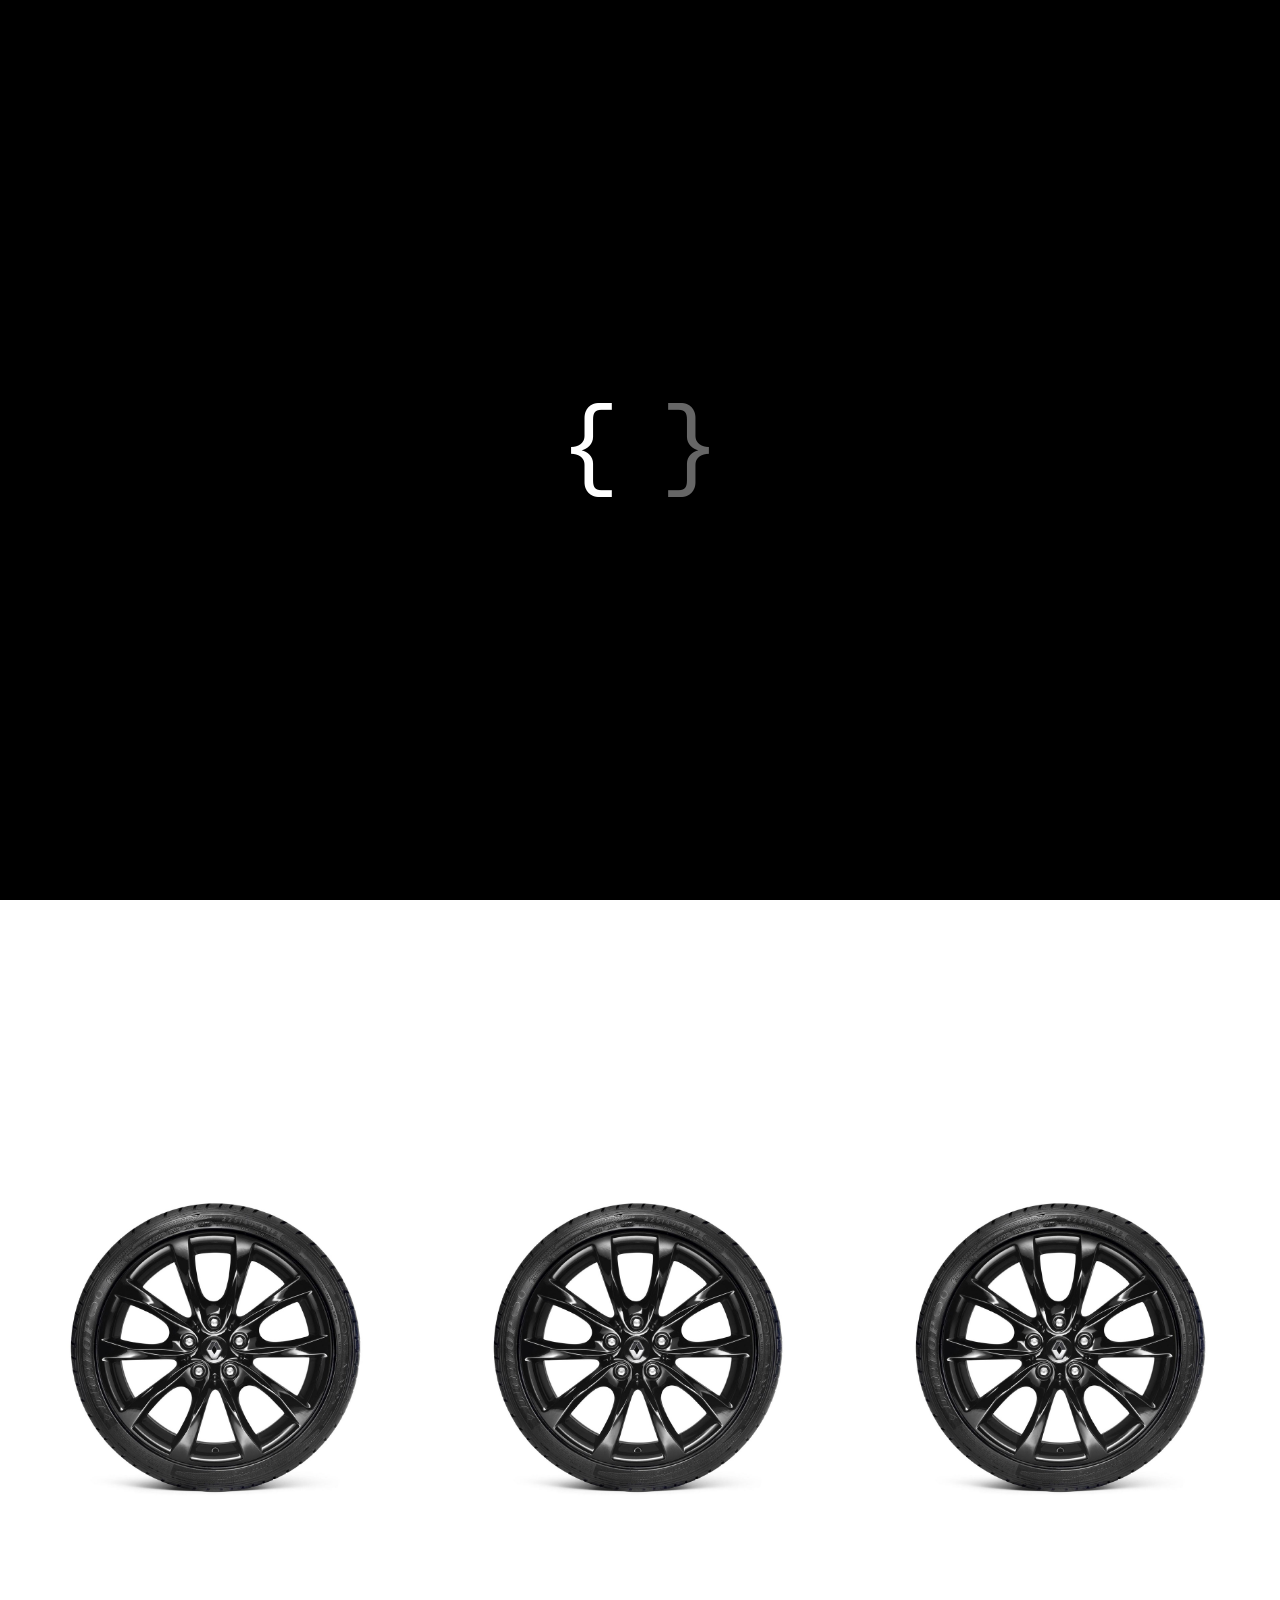
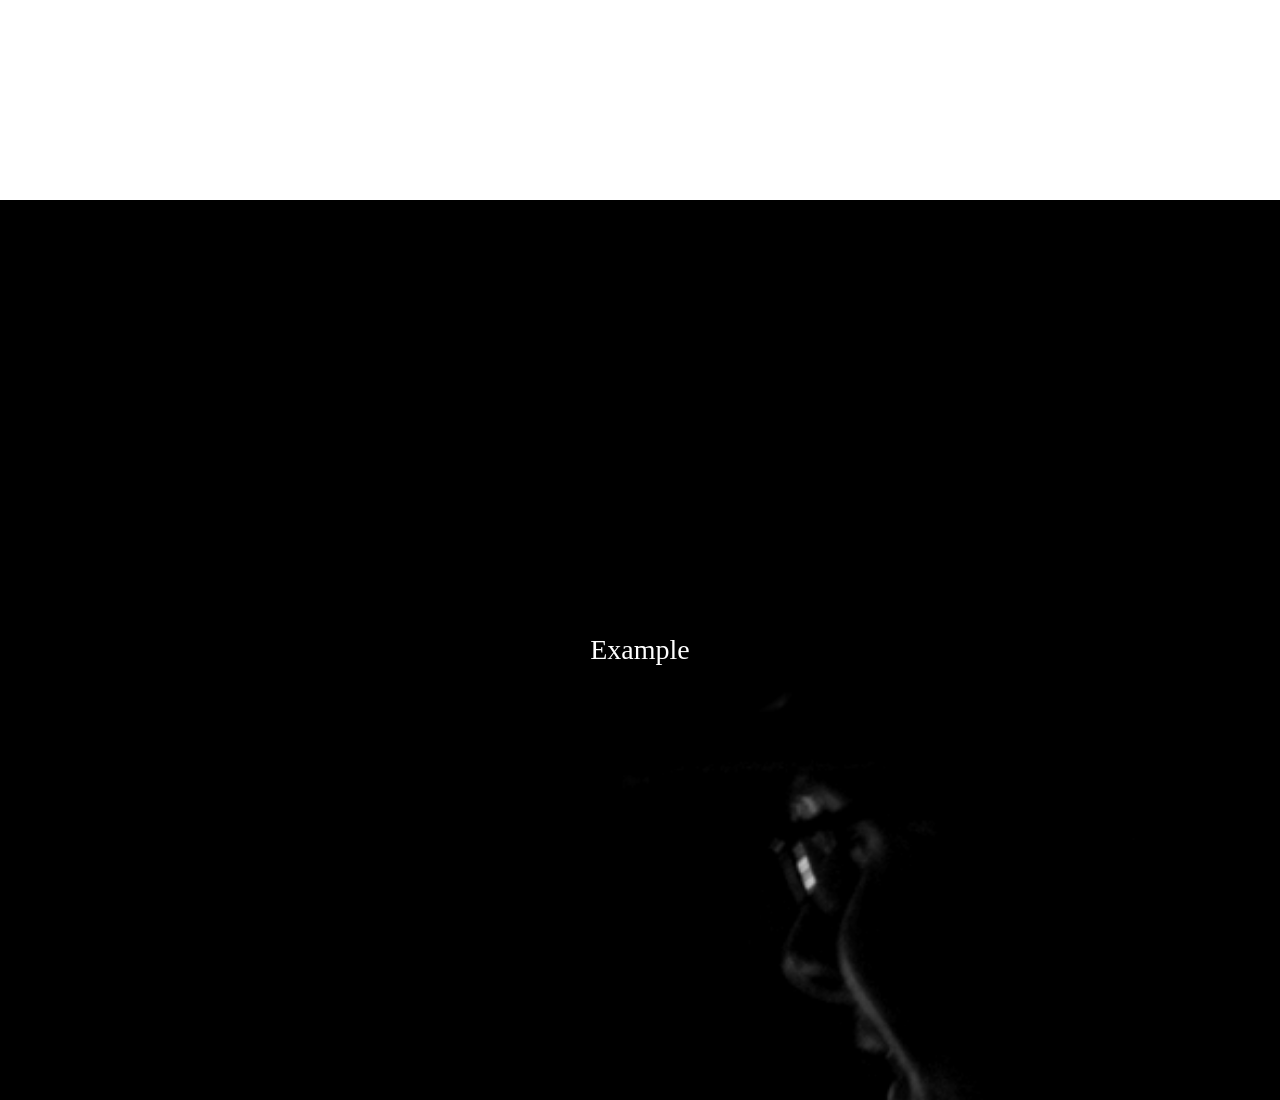
<file: build/index.html>
<!DOCTYPE html>
<html lang="en">
<head>
   <meta charset="UTF-8">
   <title>Rototu's Page</title>
</head>
<body style="margin: 0">
   <div id="app">

   </div>
<script type="text/javascript" src="transformed.js"></script></body>
</html>
</file>
